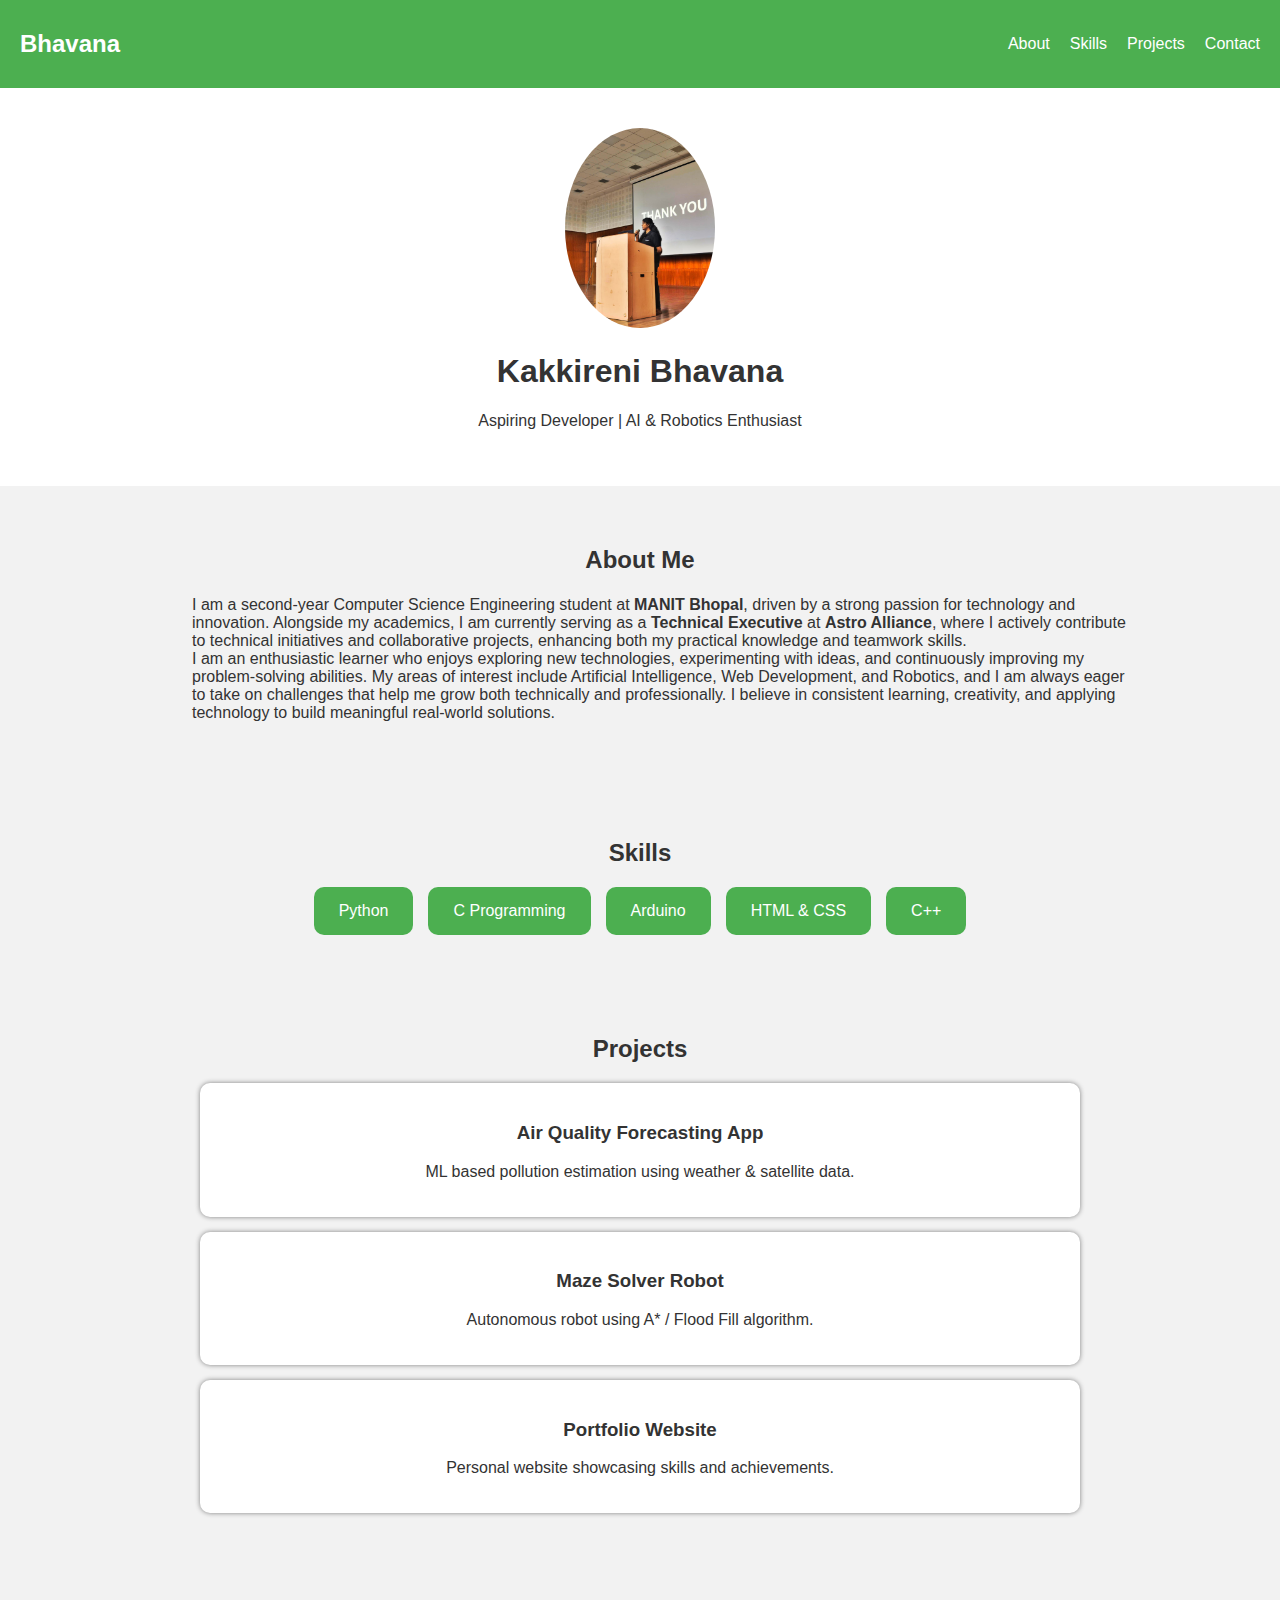
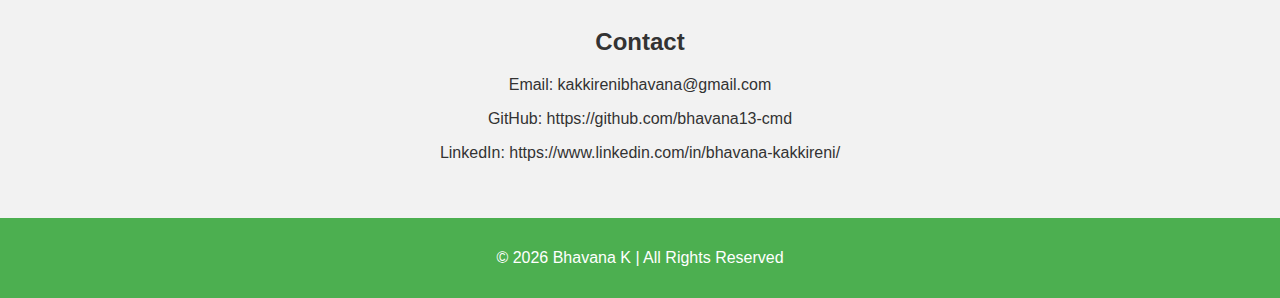
<file: index.html>
<!DOCTYPE html>
<html lang="en">
<head>
  <meta charset="UTF-8">
  <meta name="viewport" content="width=device-width, initial-scale=1.0">

  <title>Bhavana Portfolio</title>
  <link rel="stylesheet" href="style.css">
</head>

<body>

<nav>
  <h2>Bhavana</h2>
  <ul>
    <li><a href="#about">About</a></li>
    <li><a href="#skills">Skills</a></li>
    <li><a href="#projects">Projects</a></li>
    <li><a href="#contact">Contact</a></li>
  </ul>
</nav>

<header>
  <img src="Bhavana .jpeg" alt="Profile">
  <h1>Kakkireni Bhavana </h1>
  <p>Aspiring Developer | AI & Robotics Enthusiast</p>
</header>

<section id="about">
  <h2>About Me</h2>
  <p>
    I am a second-year Computer Science Engineering student at <b>MANIT Bhopal</b>, driven by a strong passion for technology and innovation. Alongside my academics, I am currently serving as a <b>Technical Executive</b> at <b>Astro Alliance</b>, where I actively contribute to technical initiatives and collaborative projects, enhancing both my practical knowledge and teamwork skills.
    <br>I am an enthusiastic learner who enjoys exploring new technologies, experimenting with ideas, and continuously improving my problem-solving abilities. My areas of interest include Artificial Intelligence, Web Development, and Robotics, and I am always eager to take on challenges that help me grow both technically and professionally. I believe in consistent learning, creativity, and applying technology to build meaningful real-world solutions.</p>
</section>

<section id="skills">
  <h2>Skills</h2>
  <div class="card-container">
    <div class="card">Python</div>
    <div class="card">C Programming</div>
    <div class="card">Arduino</div>
    <div class="card">HTML & CSS</div>
    <div class="card">C++</div>
  </div>
</section>

<section id="projects">
  <h2>Projects</h2>

  <div class="project">
    <h3>Air Quality Forecasting App</h3>
    <p>ML based pollution estimation using weather & satellite data.</p>
  </div>

  <div class="project">
    <h3>Maze Solver Robot</h3>
    <p>Autonomous robot using A* / Flood Fill algorithm.</p>
  </div>

  <div class="project">
    <h3>Portfolio Website</h3>
    <p>Personal website showcasing skills and achievements.</p>
  </div>
</section>

<section id="contact">
  <h2>Contact</h2>
  <p>Email: kakkirenibhavana@gmail.com</p>
  <p>GitHub: https://github.com/bhavana13-cmd</p>
  <p>LinkedIn: https://www.linkedin.com/in/bhavana-kakkireni/</p>
</section>

<footer>
  <p>© 2026 Bhavana K | All Rights Reserved</p>
</footer>

</body>
</html>
</file>
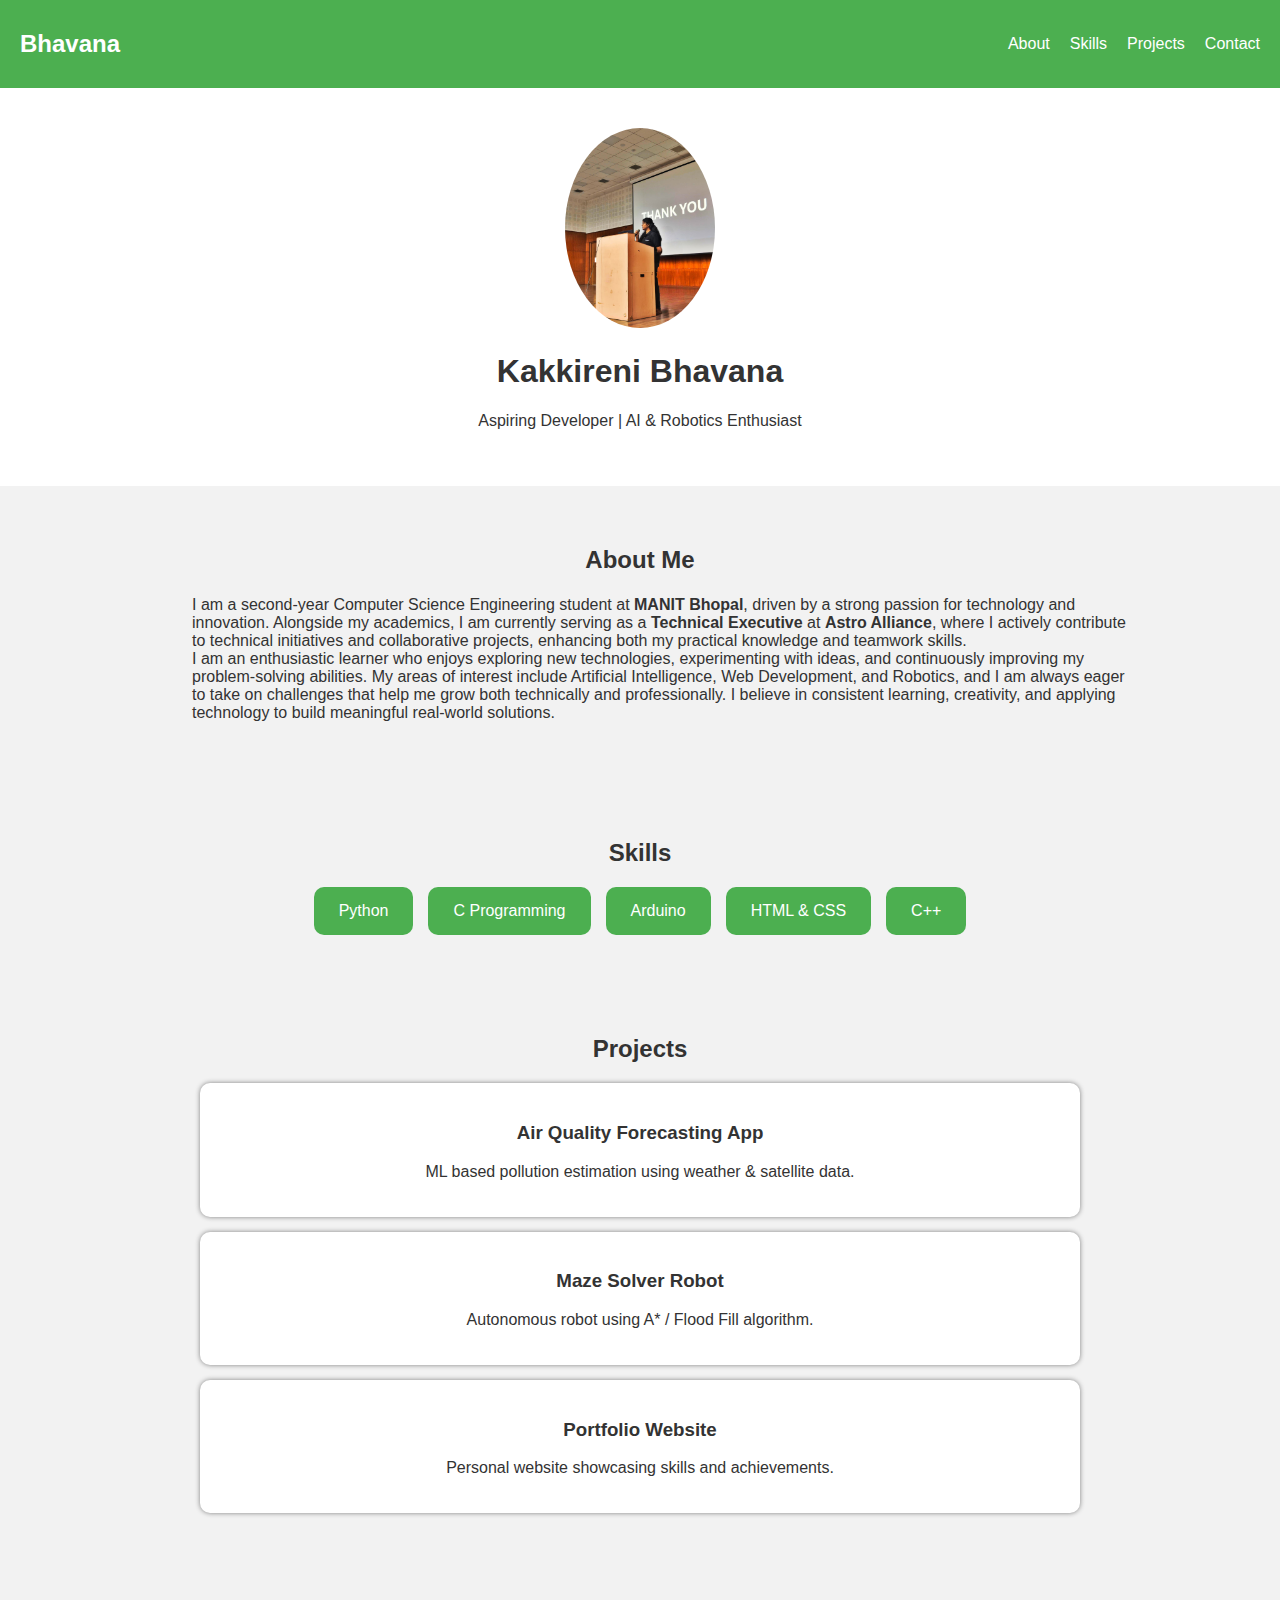
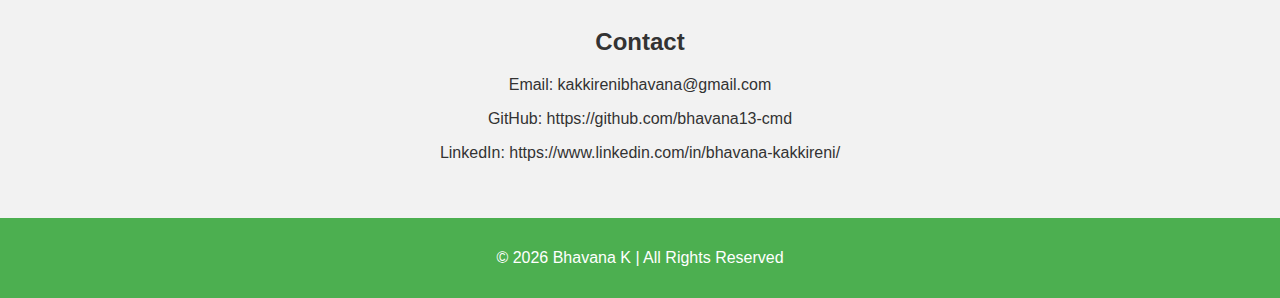
<file: Bhavana's portfolio/index.html>
<!DOCTYPE html>
<html lang="en">
<head>
  <meta charset="UTF-8">
  <title>Bhavana Portfolio</title>
  <link rel="stylesheet" href="style.css">
</head>

<body>

<nav>
  <h2>Bhavana</h2>
  <ul>
    <li><a href="#about">About</a></li>
    <li><a href="#skills">Skills</a></li>
    <li><a href="#projects">Projects</a></li>
    <li><a href="#contact">Contact</a></li>
  </ul>
</nav>

<header>
  <img src="Bhavana .jpeg" alt="Profile">
  <h1>Kakkireni Bhavana </h1>
  <p>Aspiring Developer | AI & Robotics Enthusiast</p>
</header>

<section id="about">
  <h2>About Me</h2>
  <p>
    I am a second-year Computer Science Engineering student at <b>MANIT Bhopal</b>, driven by a strong passion for technology and innovation. Alongside my academics, I am currently serving as a <b>Technical Executive</b> at <b>Astro Alliance</b>, where I actively contribute to technical initiatives and collaborative projects, enhancing both my practical knowledge and teamwork skills.
    <br>I am an enthusiastic learner who enjoys exploring new technologies, experimenting with ideas, and continuously improving my problem-solving abilities. My areas of interest include Artificial Intelligence, Web Development, and Robotics, and I am always eager to take on challenges that help me grow both technically and professionally. I believe in consistent learning, creativity, and applying technology to build meaningful real-world solutions.</p>
</section>

<section id="skills">
  <h2>Skills</h2>
  <div class="card-container">
    <div class="card">Python</div>
    <div class="card">C Programming</div>
    <div class="card">Arduino</div>
    <div class="card">HTML & CSS</div>
    <div class="card">C++</div>
  </div>
</section>

<section id="projects">
  <h2>Projects</h2>

  <div class="project">
    <h3>Air Quality Forecasting App</h3>
    <p>ML based pollution estimation using weather & satellite data.</p>
  </div>

  <div class="project">
    <h3>Maze Solver Robot</h3>
    <p>Autonomous robot using A* / Flood Fill algorithm.</p>
  </div>

  <div class="project">
    <h3>Portfolio Website</h3>
    <p>Personal website showcasing skills and achievements.</p>
  </div>
</section>

<section id="contact">
  <h2>Contact</h2>
  <p>Email: kakkirenibhavana@gmail.com</p>
  <p>GitHub: https://github.com/bhavana13-cmd</p>
  <p>LinkedIn: https://www.linkedin.com/in/bhavana-kakkireni/</p>
</section>

<footer>
  <p>© 2026 Bhavana K | All Rights Reserved</p>
</footer>

</body>
</html>
</file>
<file: style.css>
body {
  margin: 0;
  font-family: Arial, sans-serif;
  background: #f2f2f2;
  color: #333;
  transition: 0.3s;
}

nav {
  display: flex;
  justify-content: space-between;
  align-items: center;
  background: #4CAF50;
  color: white;
  padding: 10px 20px;
}

nav ul {
  list-style: none;
  display: flex;
  gap: 20px;
}
nav ul :hover {
  text-decoration: underline;
  font-weight: bold;
}

nav a {
  color: white;
  text-decoration: none;
}

header {
  text-align: center;
  padding: 40px;
  background: white;
}

header img {
  width: 150px;
  border-radius: 50%;
}

section {
  padding: 40px;
  text-align: center;
}
section#about p{
  padding: 2px;
  margin-right: 100px;
  margin-left: 150px;
  text-align: left;
}

.card-container {
  display: flex;
  flex-wrap: wrap;
  justify-content: center;
  gap: 15px;
}

.card {
  background: #4CAF50;
  color: white;
  padding: 15px 25px;
  border-radius: 10px;
}

.project {
  background: white;
  margin: 15px auto;
  padding: 20px;
  width: 70%;
  border-radius: 10px;
  box-shadow: 0 0 5px gray;
}

footer {
  text-align: center;
  background: #4CAF50;
  color: white;
  padding: 15px;
}

/* Dark Mode */
</file>
<file: Bhavana's portfolio/style.css>
body {
  margin: 0;
  font-family: Arial, sans-serif;
  background: #f2f2f2;
  color: #333;
  transition: 0.3s;
}

nav {
  display: flex;
  justify-content: space-between;
  align-items: center;
  background: #4CAF50;
  color: white;
  padding: 10px 20px;
}

nav ul {
  list-style: none;
  display: flex;
  gap: 20px;
}
nav ul :hover {
  text-decoration: underline;
  font-weight: bold;
}

nav a {
  color: white;
  text-decoration: none;
}

header {
  text-align: center;
  padding: 40px;
  background: white;
}

header img {
  width: 150px;
  border-radius: 50%;
}

section {
  padding: 40px;
  text-align: center;
}
section#about p{
  padding: 2px;
  margin-right: 100px;
  margin-left: 150px;
  text-align: left;
}

.card-container {
  display: flex;
  flex-wrap: wrap;
  justify-content: center;
  gap: 15px;
}

.card {
  background: #4CAF50;
  color: white;
  padding: 15px 25px;
  border-radius: 10px;
}

.project {
  background: white;
  margin: 15px auto;
  padding: 20px;
  width: 70%;
  border-radius: 10px;
  box-shadow: 0 0 5px gray;
}

footer {
  text-align: center;
  background: #4CAF50;
  color: white;
  padding: 15px;
}

/* Dark Mode */
</file>
